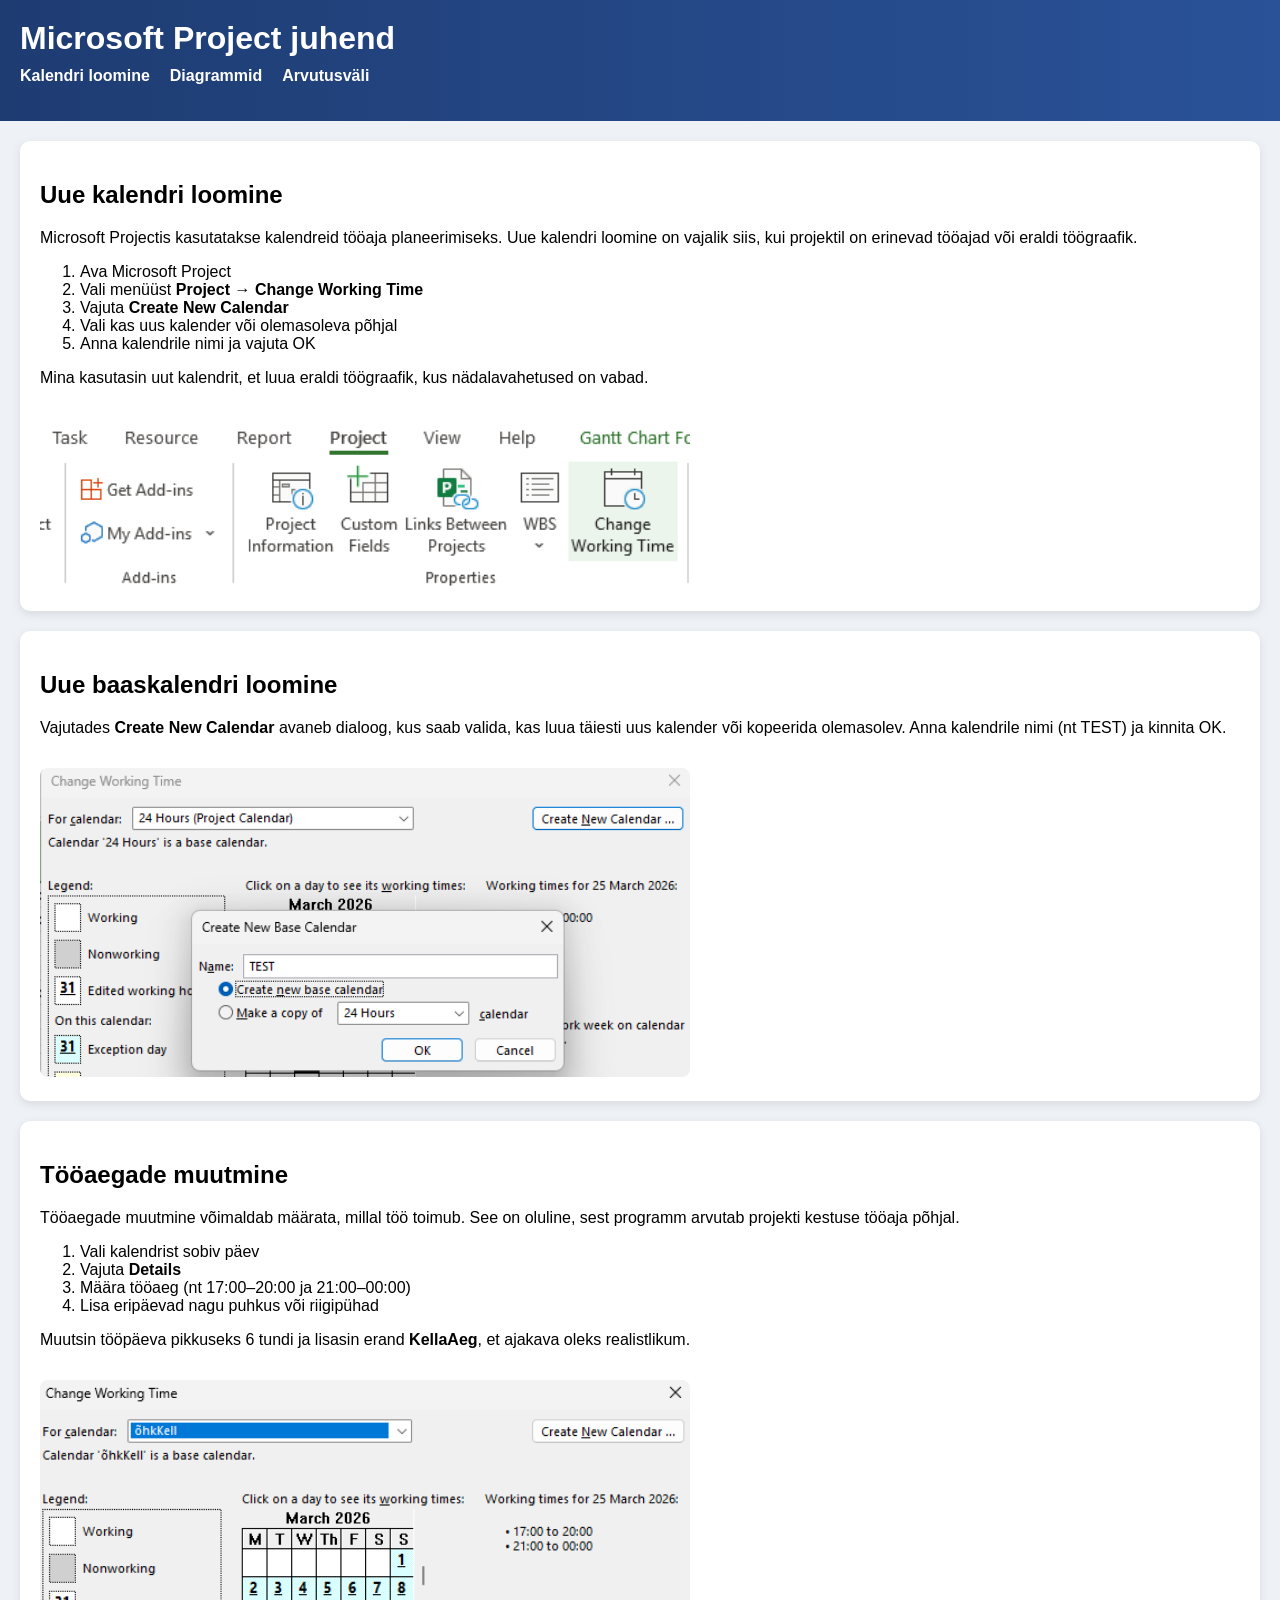
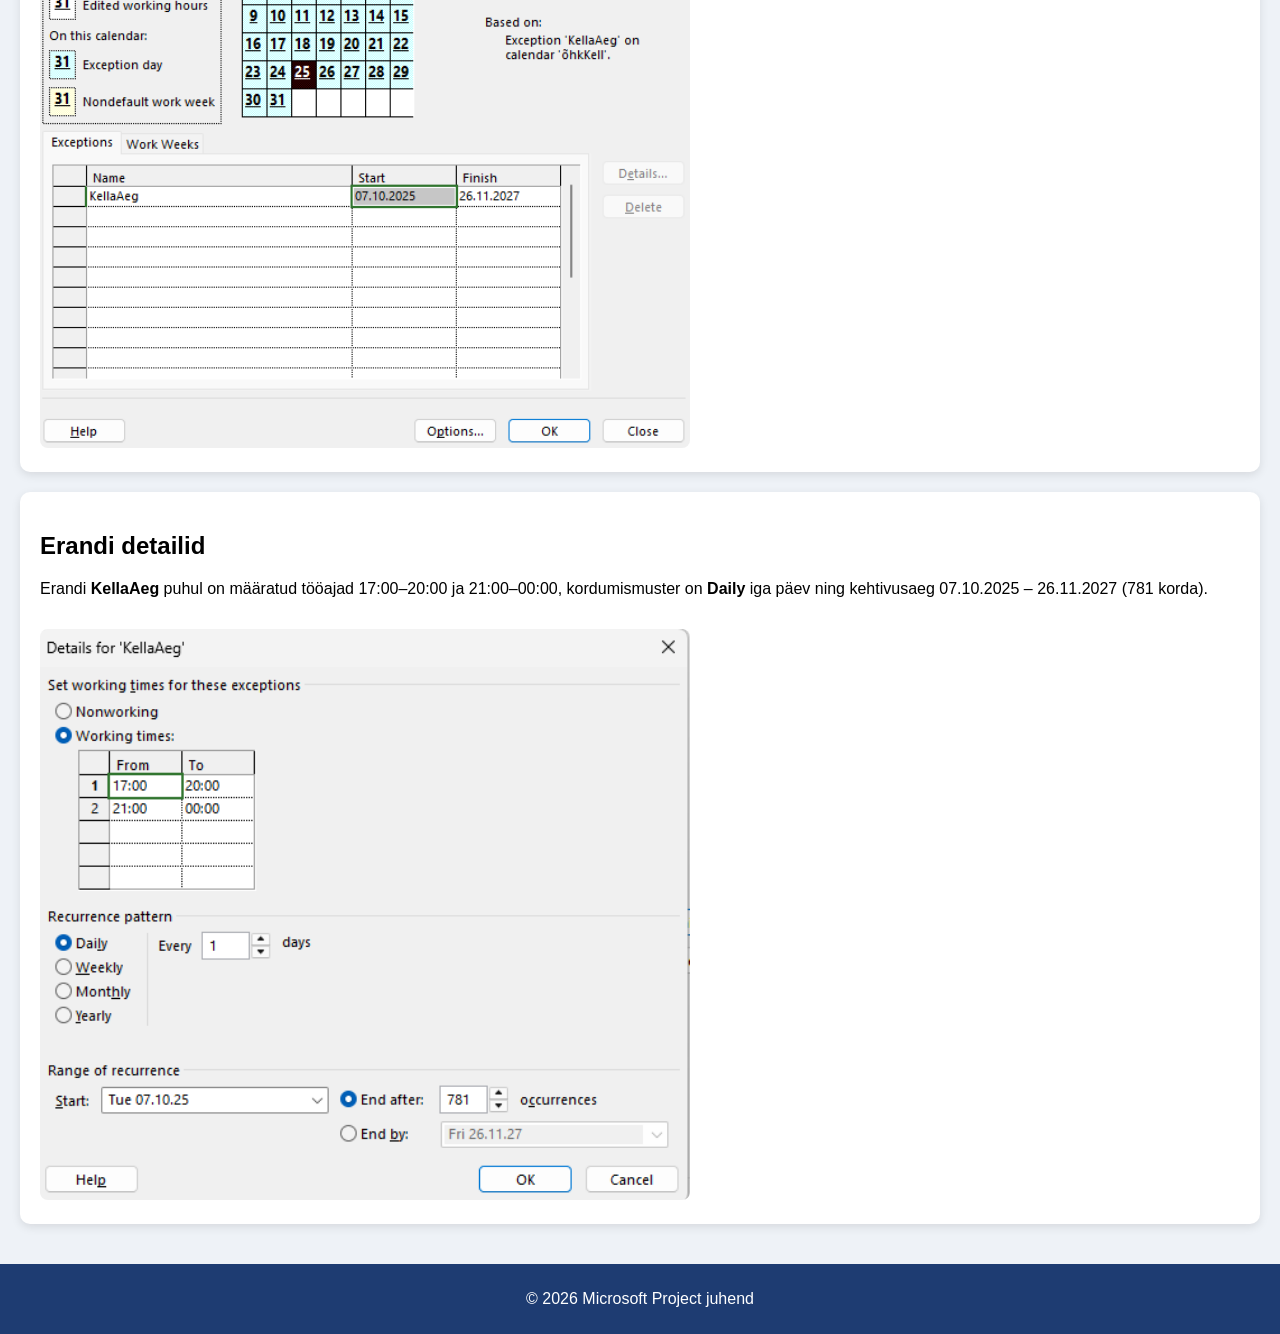
<file: index.html>
<!DOCTYPE html>
<html lang="et">
<head>
    <meta charset="UTF-8">
    <title>Microsoft Project juhend</title>
    <link rel="stylesheet" href="style.css">
</head>
<body>

<header>
    <h1>Microsoft Project juhend</h1>
    <nav>
        <ul>
            <li><a href="index.html">Kalendri loomine</a></li>
            <li><a href="diagramm.html">Diagrammid</a></li>
            <li><a href="valem.html">Arvutusväli</a></li>
        </ul>
    </nav>
</header>

<main>

    <section>
        <h2>Uue kalendri loomine</h2>
        <p>
            Microsoft Projectis kasutatakse kalendreid tööaja planeerimiseks.
            Uue kalendri loomine on vajalik siis, kui projektil on erinevad tööajad
            või eraldi töögraafik.
        </p>

        <ol>
            <li>Ava Microsoft Project</li>
            <li>Vali menüüst <b>Project → Change Working Time</b></li>
            <li>Vajuta <b>Create New Calendar</b></li>
            <li>Vali kas uus kalender või olemasoleva põhjal</li>
            <li>Anna kalendrile nimi ja vajuta OK</li>
        </ol>

        <p>
            Mina kasutasin uut kalendrit, et luua eraldi töögraafik, kus nädalavahetused on vabad.
        </p>

        <img src="img/1.png" alt="Change Working Time menüü">
    </section>

    <section>
        <h2>Uue baaskalendri loomine</h2>
        <p>
            Vajutades <b>Create New Calendar</b> avaneb dialoog, kus saab valida,
            kas luua täiesti uus kalender või kopeerida olemasolev.
            Anna kalendrile nimi (nt TEST) ja kinnita OK.
        </p>

        <img src="img/2.png" alt="Create New Base Calendar dialoog">
    </section>

    <section>
        <h2>Tööaegade muutmine</h2>
        <p>
            Tööaegade muutmine võimaldab määrata, millal töö toimub.
            See on oluline, sest programm arvutab projekti kestuse tööaja põhjal.
        </p>

        <ol>
            <li>Vali kalendrist sobiv päev</li>
            <li>Vajuta <b>Details</b></li>
            <li>Määra tööaeg (nt 17:00–20:00 ja 21:00–00:00)</li>
            <li>Lisa eripäevad nagu puhkus või riigipühad</li>
        </ol>

        <p>
            Muutsin tööpäeva pikkuseks 6 tundi ja lisasin erand <b>KellaAeg</b>,
            et ajakava oleks realistlikum.
        </p>

        <img src="img/3.png" alt="Change Working Time kalender eranditega">
    </section>

    <section>
        <h2>Erandi detailid</h2>
        <p>
            Erandi <b>KellaAeg</b> puhul on määratud tööajad 17:00–20:00 ja 21:00–00:00,
            kordumismuster on <b>Daily</b> iga päev ning kehtivusaeg
            07.10.2025 – 26.11.2027 (781 korda).
        </p>

        <img src="img/4.png" alt="Erandi KellaAeg detailid">
    </section>

</main>

<footer>
    <p>© 2026 Microsoft Project juhend</p>
</footer>

</body>
</html>
</file>
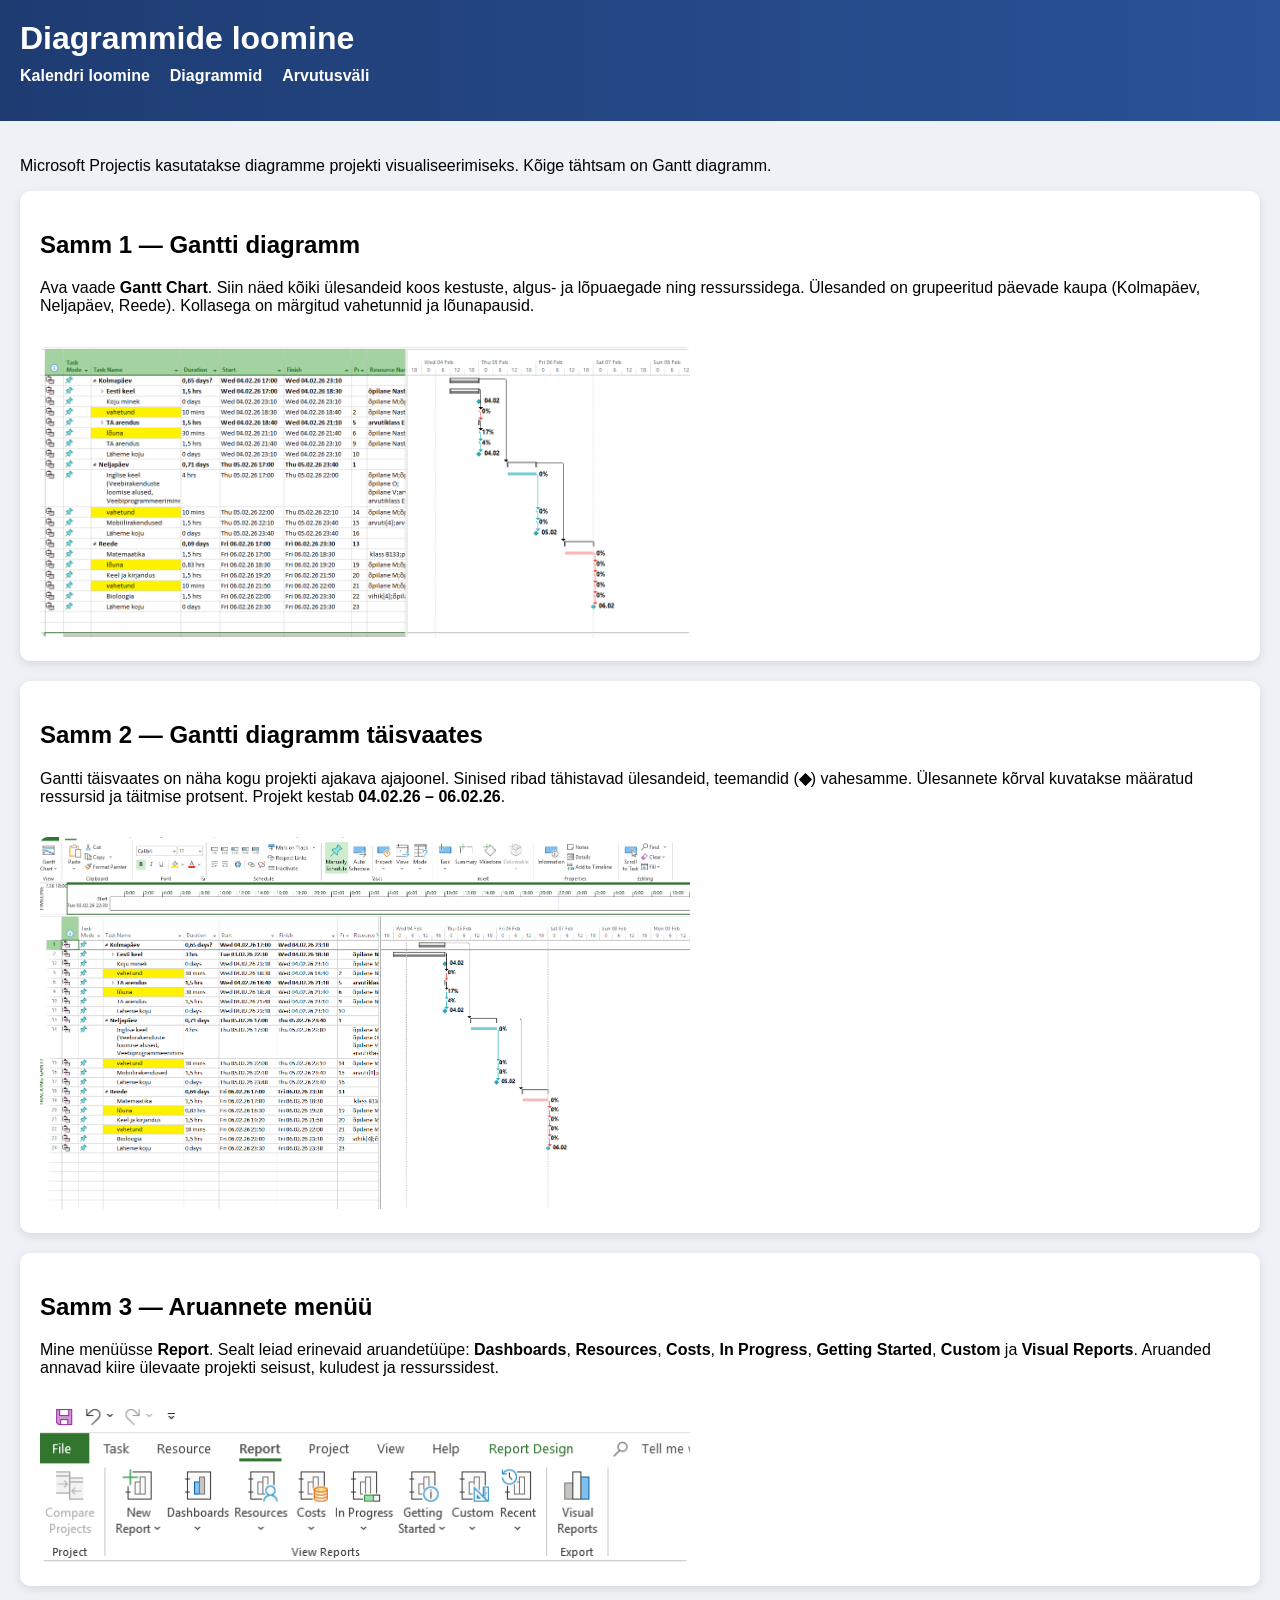
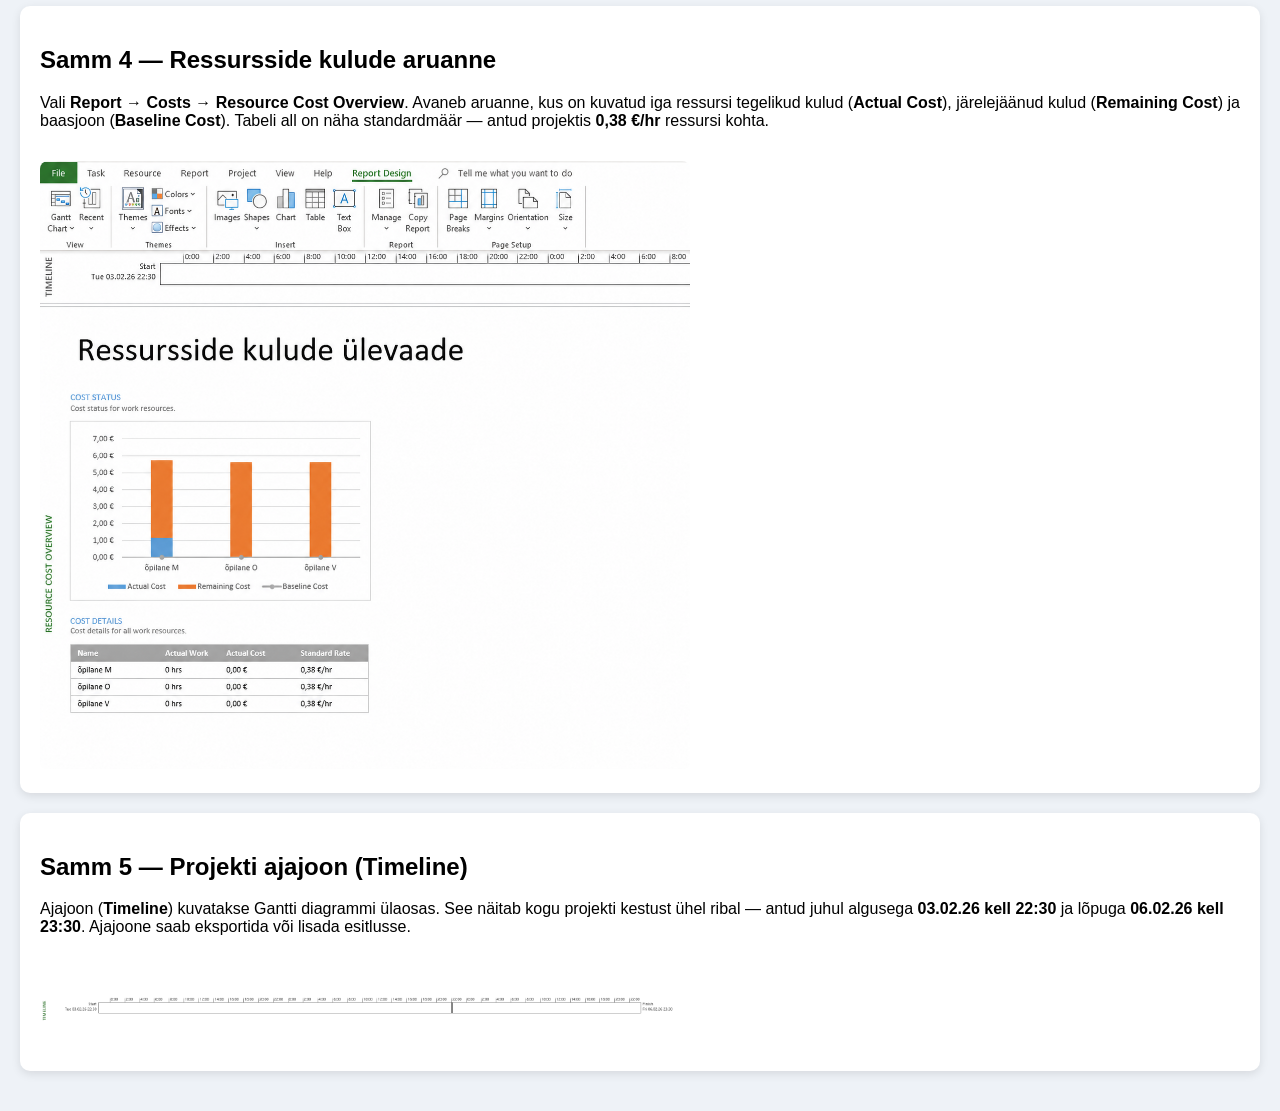
<file: diagramm.html>
<!DOCTYPE html>
<html lang="et">
<head>
  <meta charset="UTF-8">
  <title>Diagrammid</title>
  <link rel="stylesheet" href="style.css">
</head>
<body>

<header>
  <h1>Diagrammide loomine</h1>
  <nav>
    <ul>
      <li><a href="index.html">Kalendri loomine</a></li>
      <li><a href="diagramm.html">Diagrammid</a></li>
      <li><a href="valem.html">Arvutusväli</a></li>
    </ul>
  </nav>
</header>

<main>
  <p>
    Microsoft Projectis kasutatakse diagramme projekti visualiseerimiseks.
    Kõige tähtsam on Gantt diagramm.
  </p>

  <section>
    <h2>Samm 1 — Gantti diagramm</h2>
    <p>
      Ava vaade <b>Gantt Chart</b>. Siin näed kõiki ülesandeid koos kestuste,
      algus- ja lõpuaegade ning ressurssidega. Ülesanded on grupeeritud päevade kaupa
      (Kolmapäev, Neljapäev, Reede). Kollasega on märgitud vahetunnid ja lõunapausid.
    </p>
    <img src="img/5.png" alt="Gantti diagramm ülesannetega">
  </section>

  <section>
    <h2>Samm 2 — Gantti diagramm täisvaates</h2>
    <p>
      Gantti täisvaates on näha kogu projekti ajakava ajajoonel.
      Sinised ribad tähistavad ülesandeid, teemandid (<b>◆</b>) vahesamme.
      Ülesannete kõrval kuvatakse määratud ressursid ja täitmise protsent.
      Projekt kestab <b>04.02.26 – 06.02.26</b>.
    </p>
    <img src="img/d1.png" alt="Gantti diagramm täisvaates">
  </section>

  <section>
    <h2>Samm 3 — Aruannete menüü</h2>
    <p>
      Mine menüüsse <b>Report</b>. Sealt leiad erinevaid aruandetüüpe:
      <b>Dashboards</b>, <b>Resources</b>, <b>Costs</b>, <b>In Progress</b>,
      <b>Getting Started</b>, <b>Custom</b> ja <b>Visual Reports</b>.
      Aruanded annavad kiire ülevaate projekti seisust, kuludest ja ressurssidest.
    </p>
    <img src="img/d2.png" alt="Aruannete menüü">
  </section>

  <section>
    <h2>Samm 4 — Ressursside kulude aruanne</h2>
    <p>
      Vali <b>Report → Costs → Resource Cost Overview</b>. Avaneb aruanne,
      kus on kuvatud iga ressursi tegelikud kulud (<b>Actual Cost</b>),
      järelejäänud kulud (<b>Remaining Cost</b>) ja baasjoon (<b>Baseline Cost</b>).
      Tabeli all on näha standardmäär — antud projektis <b>0,38 €/hr</b> ressursi kohta.
    </p>
    <img src="img/d3.png" alt="Ressursside kulude aruanne">
  </section>

  <section>
    <h2>Samm 5 — Projekti ajajoon (Timeline)</h2>
    <p>
      Ajajoon (<b>Timeline</b>) kuvatakse Gantti diagrammi ülaosas.
      See näitab kogu projekti kestust ühel ribal — antud juhul
      algusega <b>03.02.26 kell 22:30</b> ja lõpuga <b>06.02.26 kell 23:30</b>.
      Ajajoone saab eksportida või lisada esitlusse.
    </p>
    <img src="img/d4.png" alt="Projekti ajajoon">
  </section>

</main>

</body>
</html>
</file>
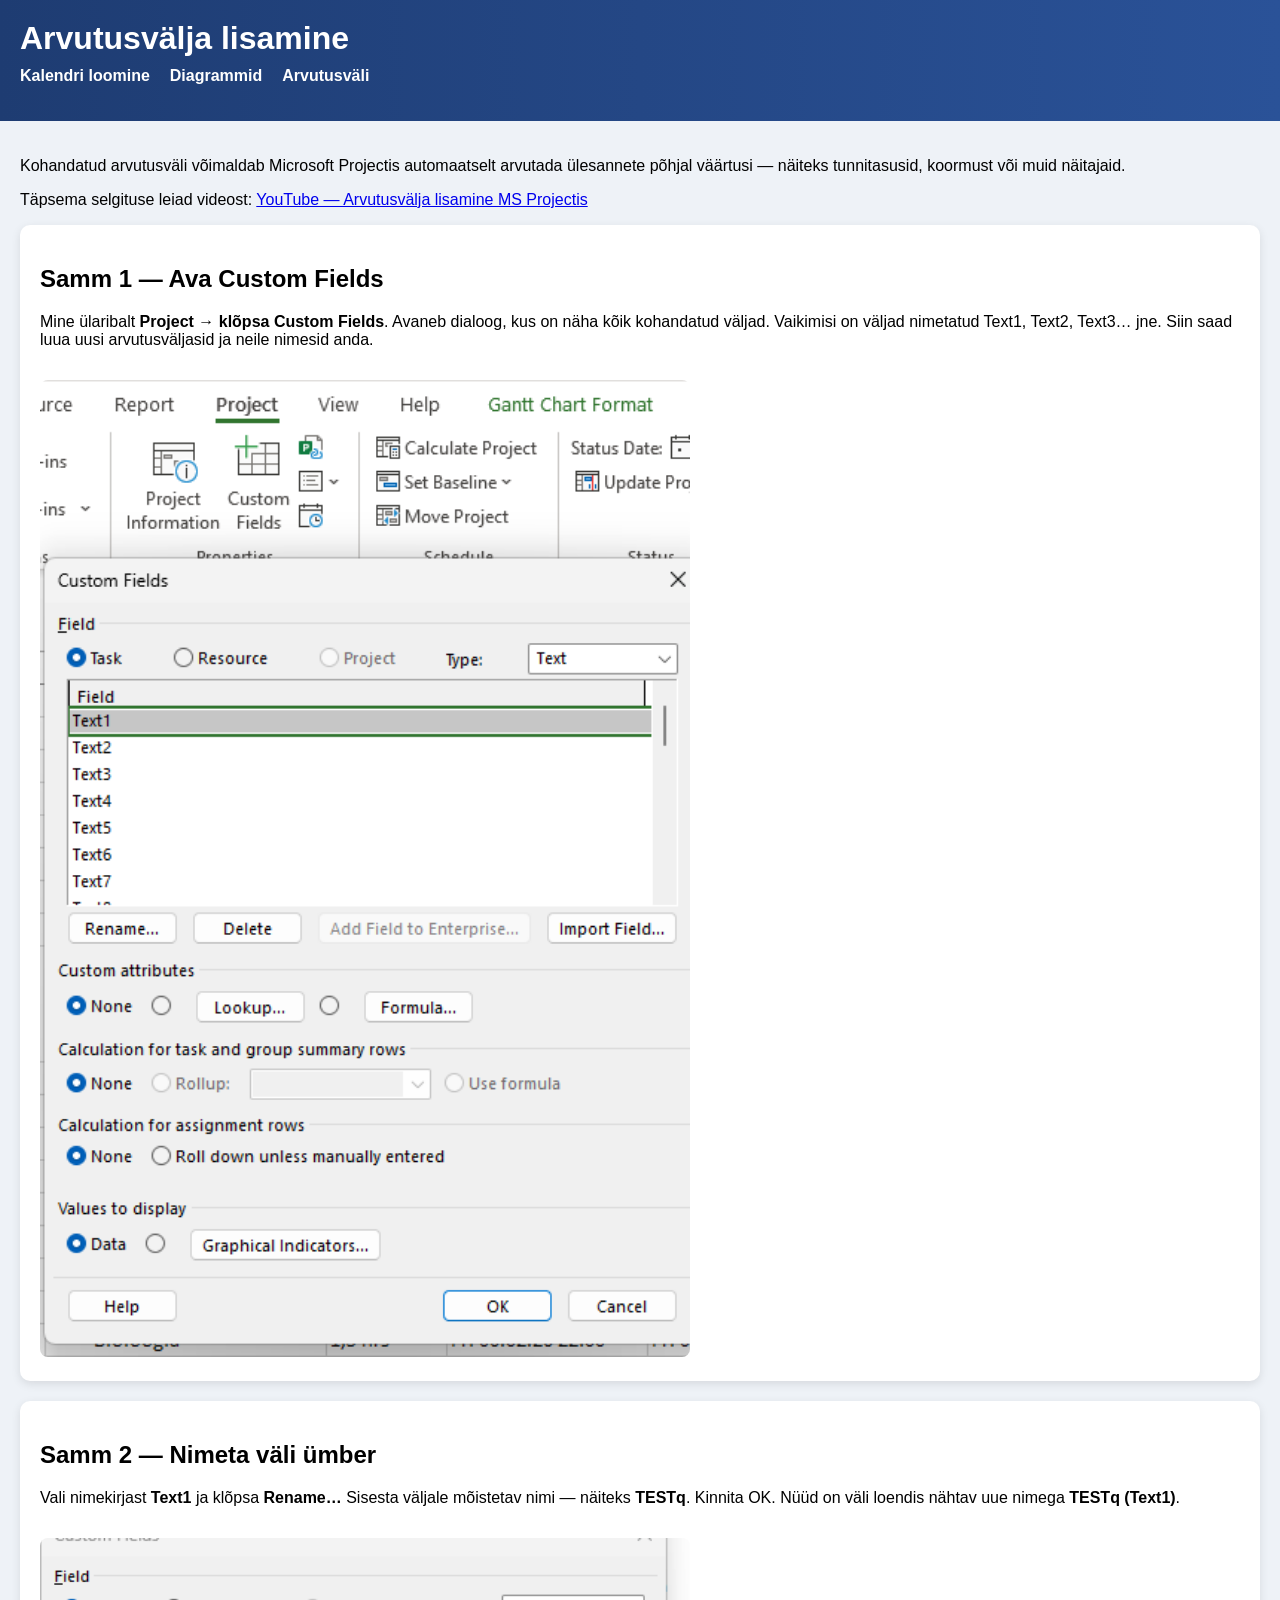
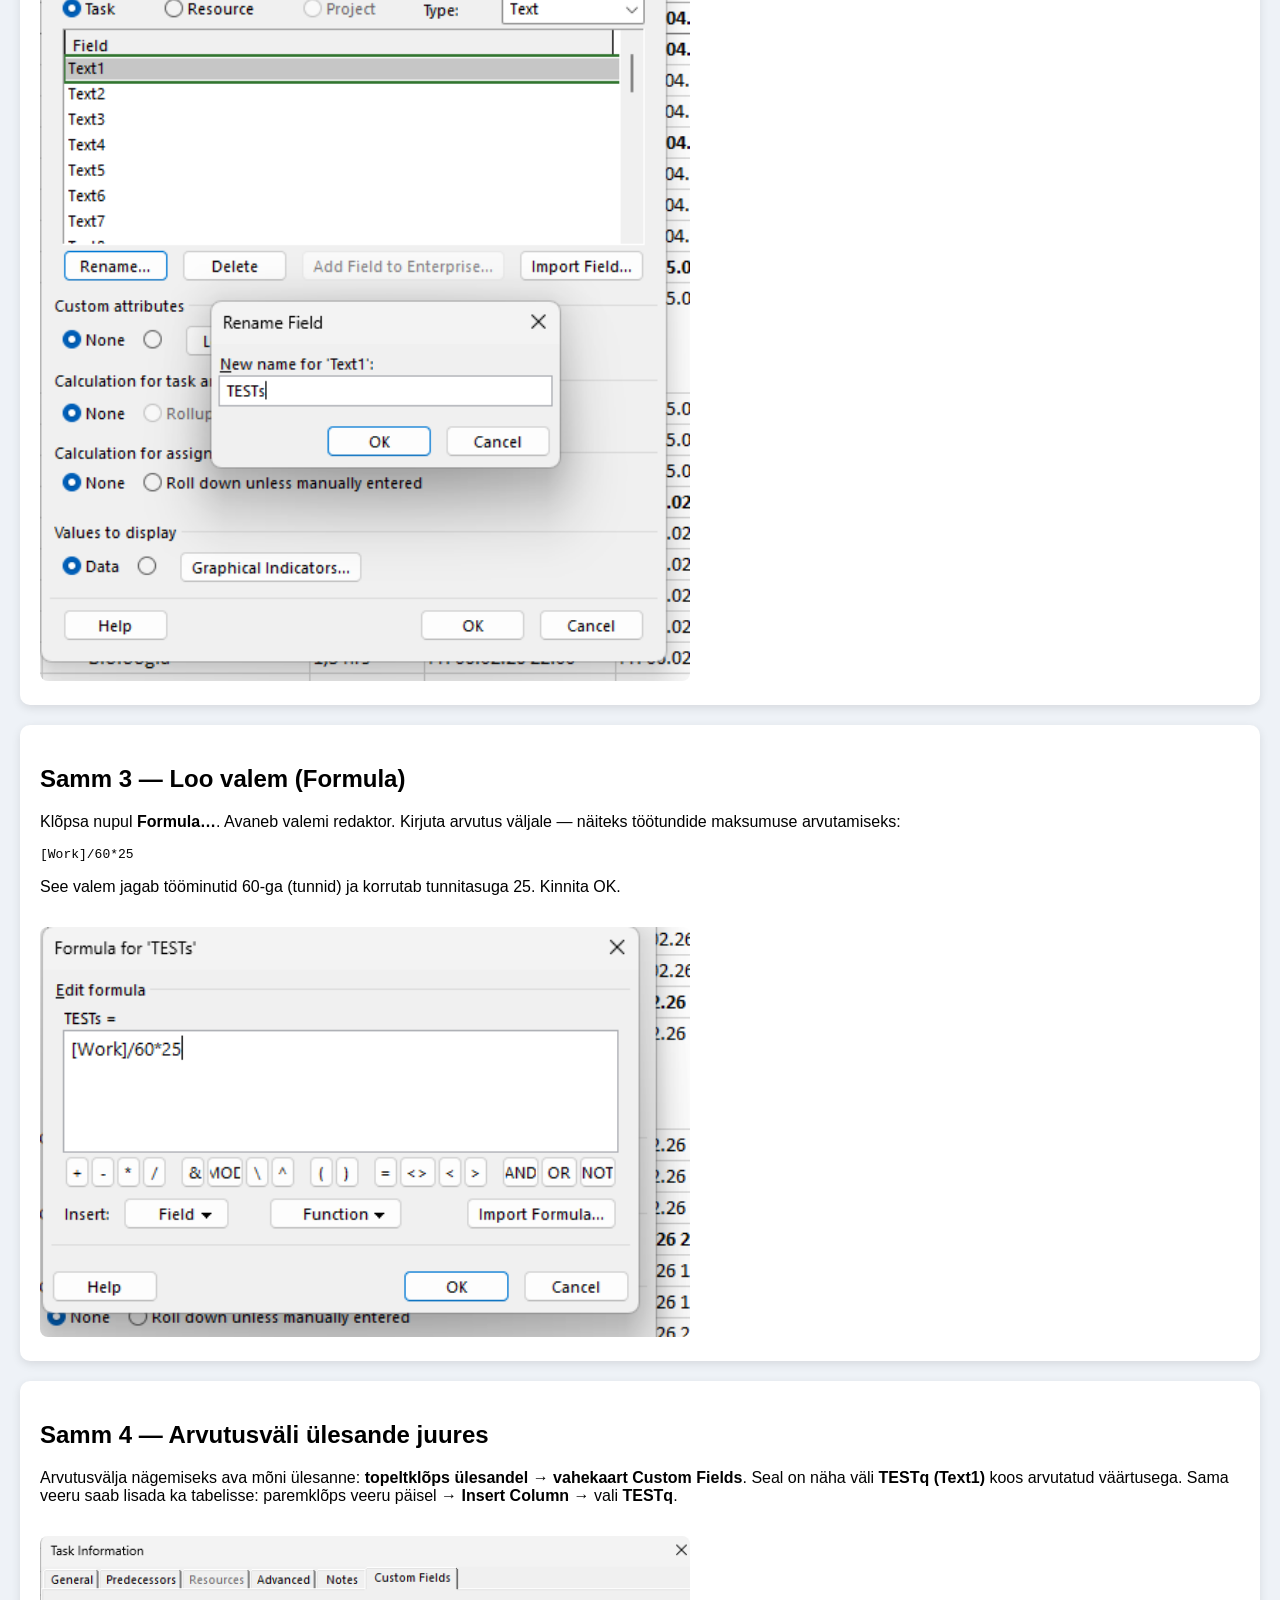
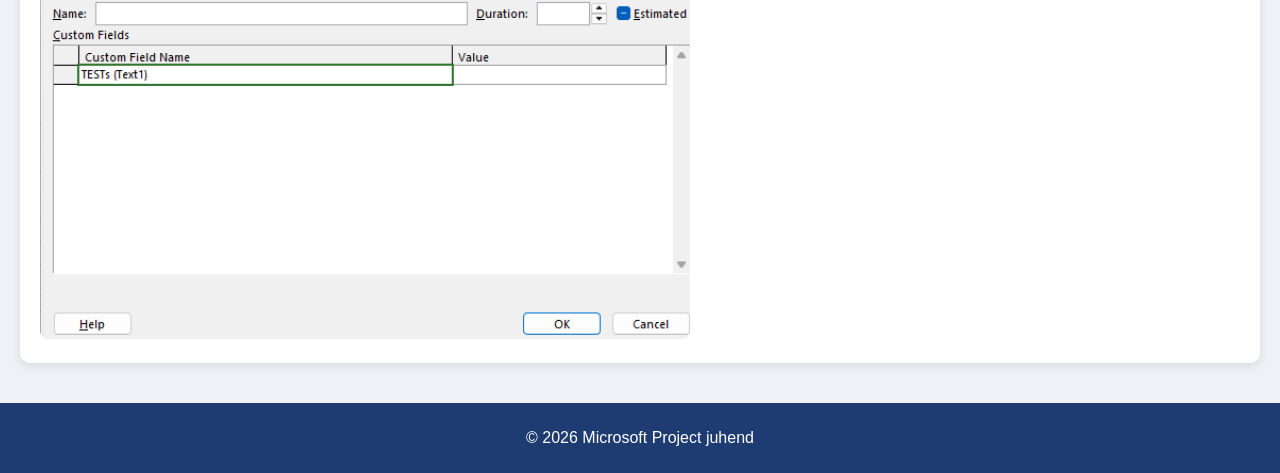
<file: valem.html>
<!DOCTYPE html>
<html lang="et">
<head>
    <meta charset="UTF-8">
    <title>Arvutusvälja lisamine</title>
    <link rel="stylesheet" href="style.css">
</head>
<body>

<header>
    <h1>Arvutusvälja lisamine</h1>
    <nav>
        <ul>
            <li><a href="index.html">Kalendri loomine</a></li>
            <li><a href="diagramm.html">Diagrammid</a></li>
            <li><a href="valem.html">Arvutusväli</a></li>
        </ul>
    </nav>
</header>

<main>
    <p>
        Kohandatud arvutusväli võimaldab Microsoft Projectis automaatselt arvutada
        ülesannete põhjal väärtusi — näiteks tunnitasusid, koormust või muid näitajaid.
    </p>

    <p>
        Täpsema selgituse leiad videost:
        <a href="https://www.youtube.com/watch?v=bP1Wi4wGlaw&t=367s" target="_blank">
            YouTube — Arvutusvälja lisamine MS Projectis
        </a>
    </p>

    <section>
        <h2>Samm 1 — Ava Custom Fields</h2>
        <p>
            Mine ülaribalt <b>Project → klõpsa Custom Fields</b>. Avaneb dialoog,
            kus on näha kõik kohandatud väljad. Vaikimisi on väljad nimetatud
            Text1, Text2, Text3… jne. Siin saad luua uusi arvutusväljasid ja neile nimesid anda.
        </p>
        <img src="img/a1.png" alt="Custom Fields dialoog">
    </section>

    <section>
        <h2>Samm 2 — Nimeta väli ümber</h2>
        <p>
            Vali nimekirjast <b>Text1</b> ja klõpsa <b>Rename…</b>
            Sisesta väljale mõistetav nimi — näiteks <b>TESTq</b>. Kinnita OK.
            Nüüd on väli loendis nähtav uue nimega <b>TESTq (Text1)</b>.
        </p>
        <img src="img/a2.png" alt="Rename Field dialoog">
    </section>

    <section>
        <h2>Samm 3 — Loo valem (Formula)</h2>
        <p>
            Klõpsa nupul <b>Formula…</b>. Avaneb valemi redaktor.
            Kirjuta arvutus väljale — näiteks töötundide maksumuse arvutamiseks:
        </p>
        <pre>[Work]/60*25</pre>
        <p>
            See valem jagab tööminutid 60-ga (tunnid) ja korrutab tunnitasuga 25. Kinnita OK.
        </p>
        <img src="img/a3.png" alt="Formula redaktor valemiga">
    </section>

    <section>
        <h2>Samm 4 — Arvutusväli ülesande juures</h2>
        <p>
            Arvutusvälja nägemiseks ava mõni ülesanne: <b>topeltklõps ülesandel →
            vahekaart Custom Fields</b>. Seal on näha väli <b>TESTq (Text1)</b>
            koos arvutatud väärtusega. Sama veeru saab lisada ka tabelisse:
            paremklõps veeru päisel → <b>Insert Column</b> → vali <b>TESTq</b>.
        </p>
        <img src="img/a4.png" alt="Custom Fields vahekaart ülesande juures">
    </section>

</main>

<footer>
    <p>© 2026 Microsoft Project juhend</p>
</footer>

</body>
</html>
</file>
<file: style.css>
body {
    font-family: Arial, sans-serif;
    margin: 0;
    background-color: #eef2f7;
}

header {
    background: linear-gradient(90deg, #1e3c72, #2a5298);
    color: white;
    padding: 20px;
}

h1 {
    margin: 0;
}

nav ul {
    list-style: none;
    display: flex;
    gap: 20px;
    padding: 0;
    margin-top: 10px;
}

nav a {
    color: white;
    text-decoration: none;
    font-weight: bold;
}

nav a:hover {
    color: yellow;
}

main {
    padding: 20px;
}

section {
    background: white;
    padding: 20px;
    margin-bottom: 20px;
    border-radius: 10px;
    box-shadow: 0 3px 10px rgba(0,0,0,0.1);
}

img {
    width: 100%;
    max-width: 650px;
    margin-top: 15px;
    border-radius: 8px;
}

footer {
    background: #1e3c72;
    color: white;
    text-align: center;
    padding: 10px;
}
</file>
